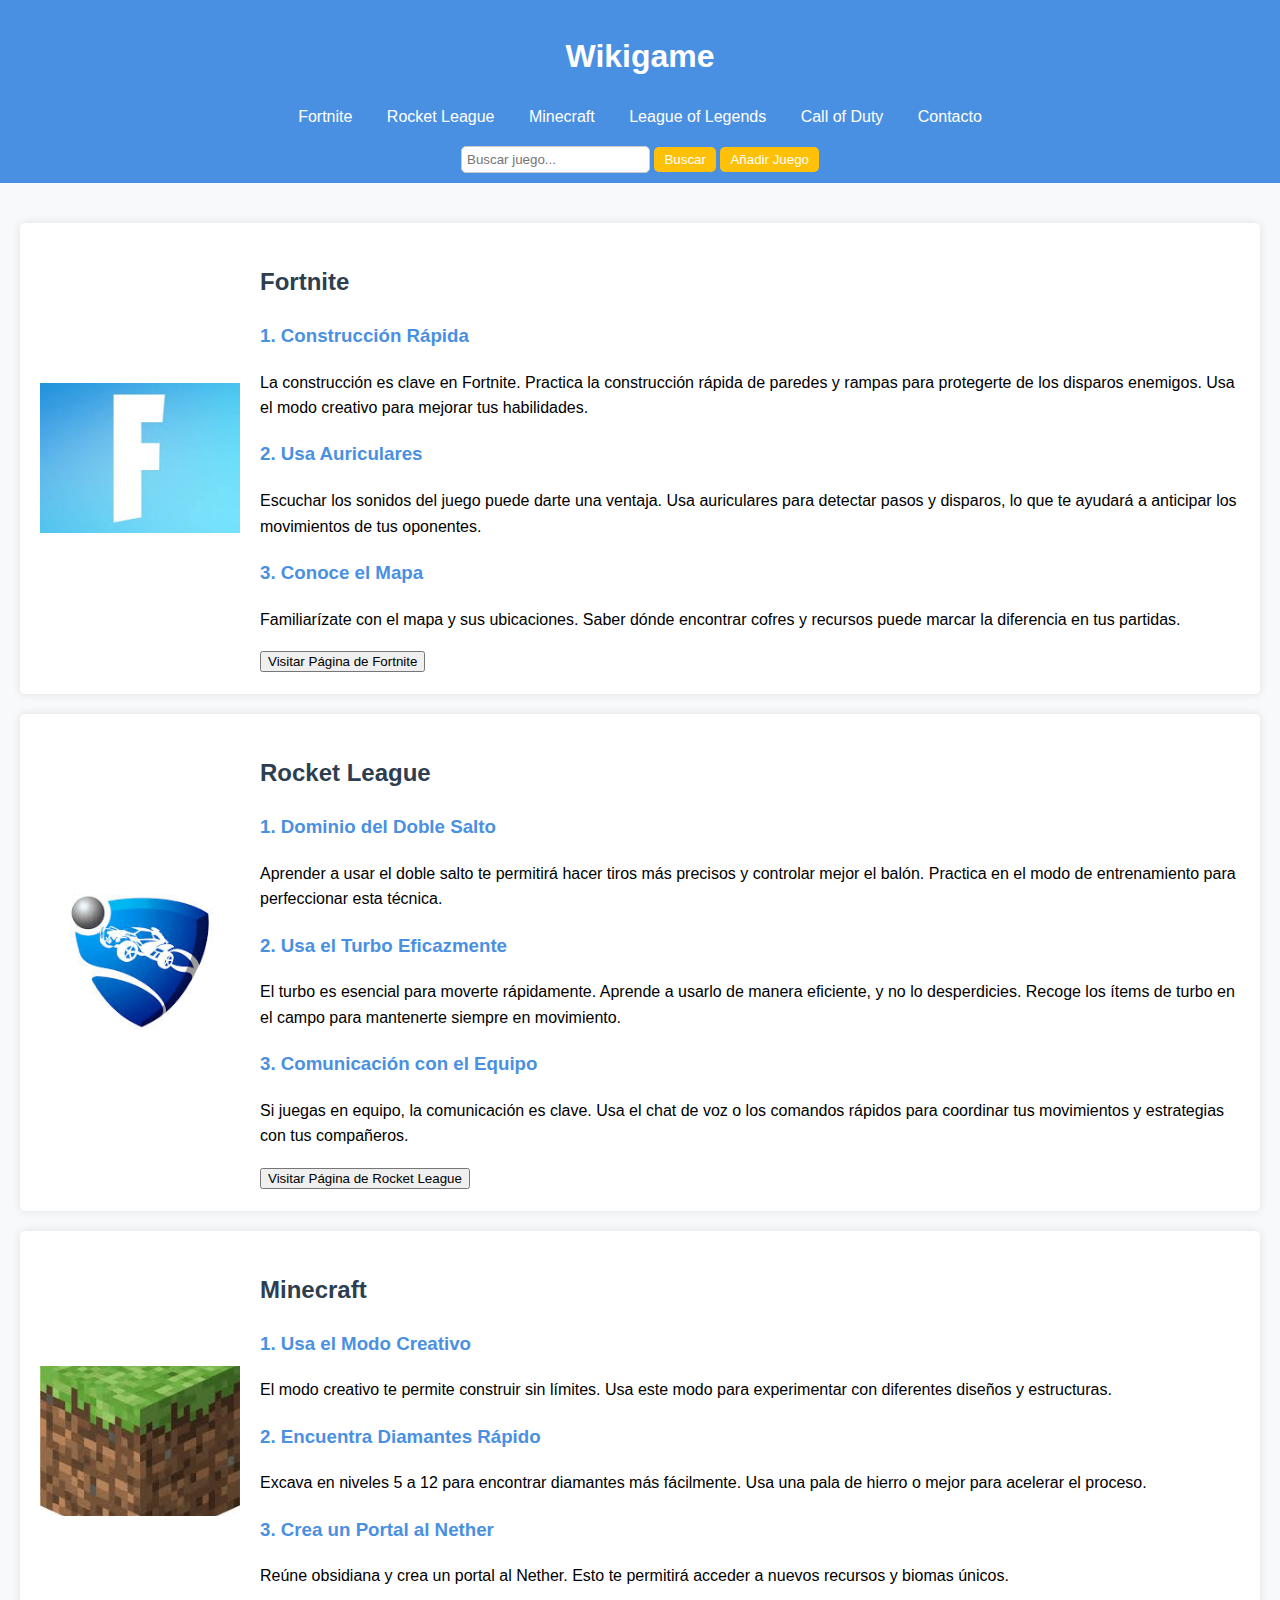
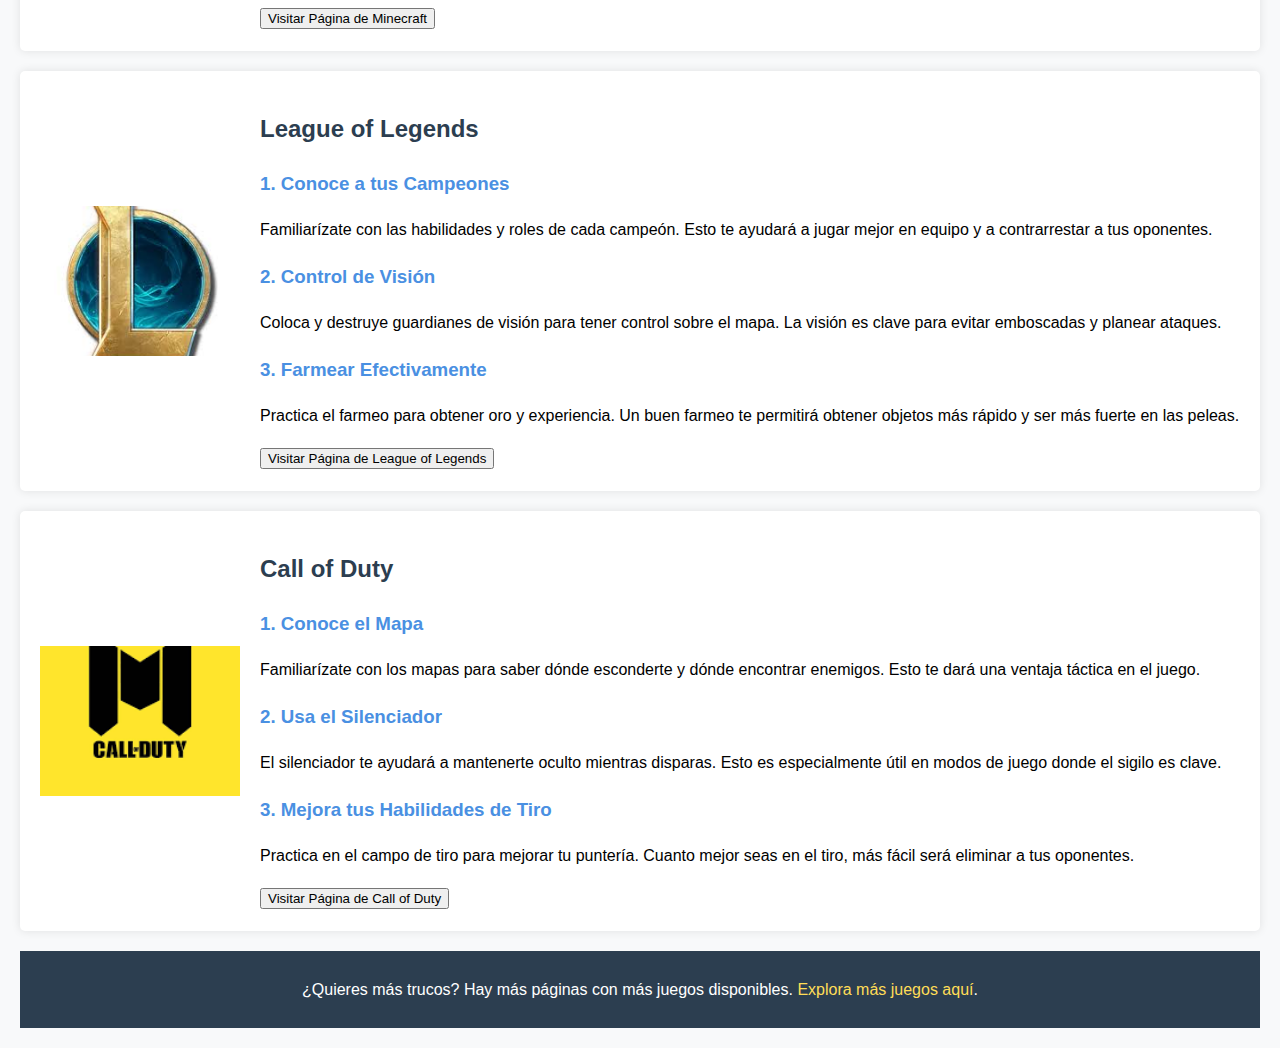
<file: index.html>
<!DOCTYPE html>
<html lang="es">
<head>
    <meta charset="UTF-8">
    <meta name="viewport" content="width=device-width, initial-scale=1.0">
    <title>Wikigame</title>
    <link rel="stylesheet" href="styles.css">
</head>
<body>
    <header>
        <h1>Wikigame</h1>
        <nav>
            <ul>
                <li><a href="#fortnite">Fortnite</a></li>
                <li><a href="#rocket-league">Rocket League</a></li>
                <li><a href="#minecraft">Minecraft</a></li>
                <li><a href="#league-of-legends">League of Legends</a></li>
                <li><a href="#call-of-duty">Call of Duty</a></li>
                <li><a href="#contacto">Contacto</a></li>
            </ul>
        </nav>
        <div class="search-container">
            <input type="text" id="searchInput" placeholder="Buscar juego...">
            <button onclick="searchGame()">Buscar</button>
            <button onclick="window.location.href='añadir.html'">Añadir Juego</button>
        </div>
    </header>

    <main>
        <div id="newGamesContainer"></div>
        <section id="fortnite">
            <div class="game-image" style="background-image: url('[data-uri]');"></div>
            <div class="content">
                <h2>Fortnite</h2>
                <h3>1. Construcción Rápida</h3>
                <p>La construcción es clave en Fortnite. Practica la construcción rápida de paredes y rampas para protegerte de los disparos enemigos. Usa el modo creativo para mejorar tus habilidades.</p>
                <h3>2. Usa Auriculares</h3>
                <p>Escuchar los sonidos del juego puede darte una ventaja. Usa auriculares para detectar pasos y disparos, lo que te ayudará a anticipar los movimientos de tus oponentes.</p>
                <h3>3. Conoce el Mapa</h3>
                <p>Familiarízate con el mapa y sus ubicaciones. Saber dónde encontrar cofres y recursos puede marcar la diferencia en tus partidas.</p>
                <button onclick="window.open('https://www.epicgames.com/fortnite/en-US/home', '_blank')">Visitar Página de Fortnite</button>
            </div>
        </section>
        <section id="rocket-league">
            <div class="game-image" style="background-image: url('[data-uri]');"></div>
            <div class="content">
                <h2>Rocket League</h2>
                <h3>1. Dominio del Doble Salto</h3>
                <p>Aprender a usar el doble salto te permitirá hacer tiros más precisos y controlar mejor el balón. Practica en el modo de entrenamiento para perfeccionar esta técnica.</p>
                <h3>2. Usa el Turbo Eficazmente</h3>
                <p>El turbo es esencial para moverte rápidamente. Aprende a usarlo de manera eficiente, y no lo desperdicies. Recoge los ítems de turbo en el campo para mantenerte siempre en movimiento.</p>
                <h3>3. Comunicación con el Equipo</h3>
                <p>Si juegas en equipo, la comunicación es clave. Usa el chat de voz o los comandos rápidos para coordinar tus movimientos y estrategias con tus compañeros.</p>
                <button onclick="window.open('https://www.rocketleague.com/', '_blank')">Visitar Página de Rocket League</button>
            </div>
        </section>
        
        <section id="minecraft">
            <div class="game-image" style="background-image: url('[data-uri]');"></div>
            <div class="content">
                <h2>Minecraft</h2>
                <h3>1. Usa el Modo Creativo</h3>
                <p>El modo creativo te permite construir sin límites. Usa este modo para experimentar con diferentes diseños y estructuras.</p>
                <h3>2. Encuentra Diamantes Rápido</h3>
                <p>Excava en niveles 5 a 12 para encontrar diamantes más fácilmente. Usa una pala de hierro o mejor para acelerar el proceso.</p>
                <h3>3. Crea un Portal al Nether</h3>
                <p>Reúne obsidiana y crea un portal al Nether. Esto te permitirá acceder a nuevos recursos y biomas únicos.</p>
                <button onclick="window.open('https://www.minecraft.net/', '_blank')">Visitar Página de Minecraft</button>
            </div>
        </section>
        
        <section id="league-of-legends">
            <div class="game-image" style="background-image: url('[data-uri]');"></div>
            <div class="content">
                <h2>League of Legends</h2>
                <h3>1. Conoce a tus Campeones</h3>
                <p>Familiarízate con las habilidades y roles de cada campeón. Esto te ayudará a jugar mejor en equipo y a contrarrestar a tus oponentes.</p>
                <h3>2. Control de Visión</h3>
                <p>Coloca y destruye guardianes de visión para tener control sobre el mapa. La visión es clave para evitar emboscadas y planear ataques.</p>
                <h3>3. Farmear Efectivamente</h3>
                <p>Practica el farmeo para obtener oro y experiencia. Un buen farmeo te permitirá obtener objetos más rápido y ser más fuerte en las peleas.</p>
                <button onclick="window.open('https://www.leagueoflegends.com/', '_blank')">Visitar Página de League of Legends</button>
            </div>
        </section>
        
        <section id="call-of-duty">
            <div class="game-image" style="background-image: url('[data-uri]');"></div>
            <div class="content">
                <h2>Call of Duty</h2>
                <h3>1. Conoce el Mapa</h3>
                <p>Familiarízate con los mapas para saber dónde esconderte y dónde encontrar enemigos. Esto te dará una ventaja táctica en el juego.</p>
                <h3>2. Usa el Silenciador</h3>
                <p>El silenciador te ayudará a mantenerte oculto mientras disparas. Esto es especialmente útil en modos de juego donde el sigilo es clave.</p>
                <h3>3. Mejora tus Habilidades de Tiro</h3>
                <p>Practica en el campo de tiro para mejorar tu puntería. Cuanto mejor seas en el tiro, más fácil será eliminar a tus oponentes.</p>
                <button onclick="window.open('https://www.callofduty.com/', '_blank')">Visitar Página de Call of Duty</button>
            </div>
        </section>

        <footer>
            <p>¿Quieres más trucos? Hay más páginas con más juegos disponibles. <a href="#fortnite">Explora más juegos aquí</a>.</p>
        </footer>
    </main>
    <script>
        document.querySelectorAll('nav a').forEach(anchor => {
            anchor.addEventListener('click', function(e) {
                e.preventDefault();
                const targetId = this.getAttribute('href');
                const targetElement = document.querySelector(targetId);
                targetElement.scrollIntoView({ behavior: 'smooth' });
            });
        });

        function searchGame() {
            const input = document.getElementById('searchInput').value.toLowerCase();
            const sections = document.querySelectorAll('main section');
            sections.forEach(section => {
                const title = section.querySelector('h2').textContent.toLowerCase();
                if (title.includes(input)) {
                    section.style.display = 'block';
                } else {
                    section.style.display = 'none';
                }
            });
        }
    // Función para añadir un juego al inicio
    function addGame(name, image, description) {
        const gameList = document.getElementById('gameList');
        const newSection = document.createElement('section');
        newSection.innerHTML = `
            <div class="game-image" style="background-image: url('${image}');"></div>
            <div class="content">
                <h2>${name}</h2>
                <p>${description}</p>
                <button onclick="window.open('https://www.example.com', '_blank')">Visitar Página de ${name}</button>
            </div>
        `;
        // Insertar el nuevo juego al principio
        gameList.insertBefore(newSection, gameList.firstChild);
    }

    // Leer el juego de localStorage al cargar la página
    window.onload = function() {
        const newGame = localStorage.getItem('newGame');
        if (newGame) {
            const game = JSON.parse(newGame);
            addGame(game.name, game.image, game.description);
            // Limpiar localStorage después de añadir el juego
            localStorage.removeItem('newGame');
        }
    };

    // Función de búsqueda
    function searchGame() {
        const input = document.getElementById('searchInput').value.toLowerCase();
        const sections = document.querySelectorAll('main section');
        sections.forEach(section => {
            const title = section.querySelector('h2').textContent.toLowerCase();
            if (title.includes(input)) {
                section.style.display = 'block';
            } else {
                section.style.display = 'none';
            }
        });
    }
    document.addEventListener("DOMContentLoaded", function() {
        const newGamesContainer = document.getElementById("newGamesContainer");

        // Obtener el juego almacenado en localStorage
        const storedGame = localStorage.getItem('newGame');
        if (storedGame) {
            const game = JSON.parse(storedGame);

            // Crear la estructura del nuevo juego
            const newGameSection = document.createElement("section");
            newGameSection.innerHTML = `
                <div class="game-image" style="background-image: url('${game.image}');"></div>
                <div class="content">
                    <h2>${game.name}</h2>
                    <p>${game.description}</p>
                    <button onclick="window.open('https://www.google.com/search?q=${game.name}', '_blank')">Más información</button>
                </div>
            `;

            // Insertar el nuevo juego al inicio
            newGamesContainer.prepend(newGameSection);

            // Eliminar el juego de localStorage para que no aparezca en la próxima carga
            localStorage.removeItem('newGame');
        }
    });
    </script>
</body>
</html>
</file>
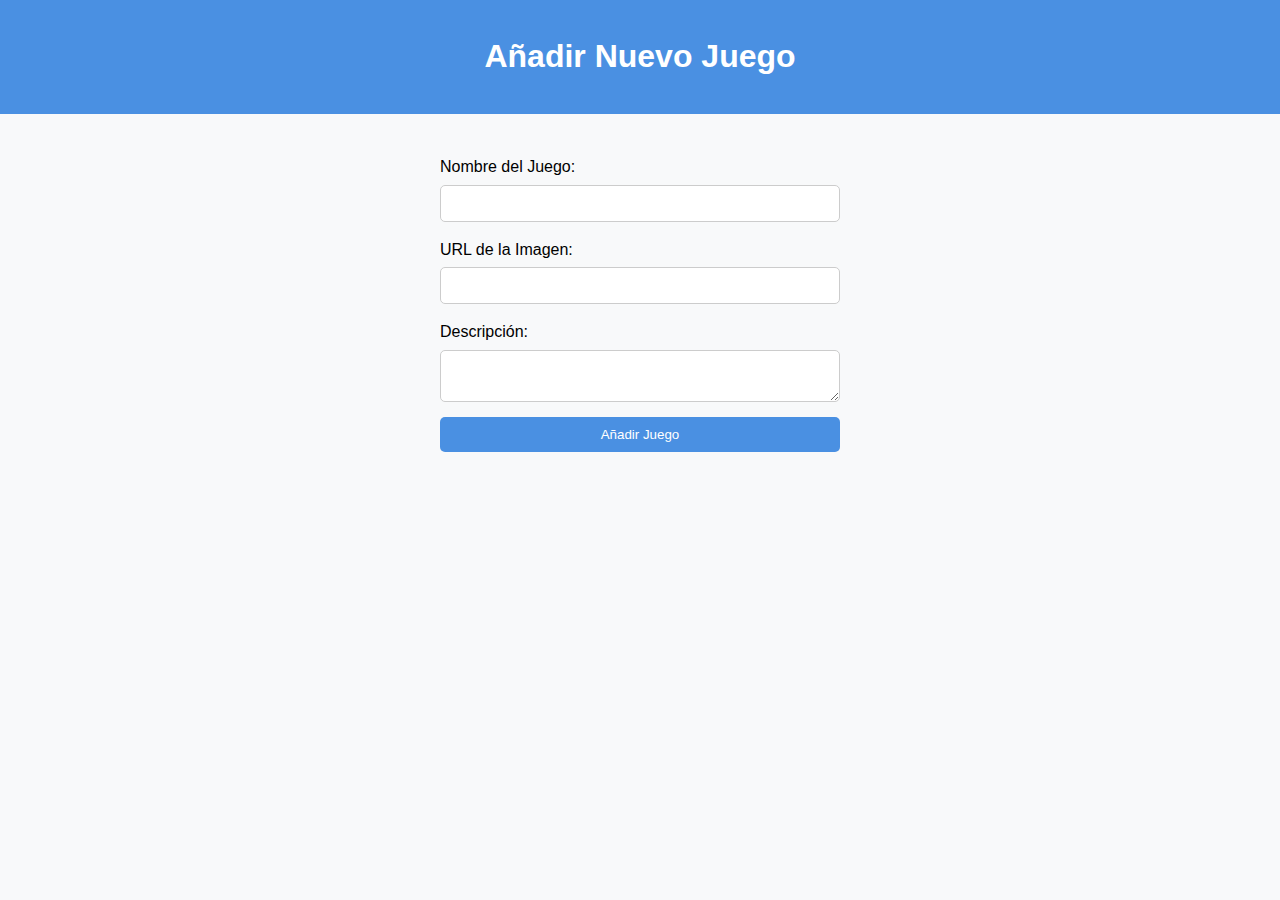
<file: añadir.html>
<!DOCTYPE html>
<html lang="es">
<head>
    <meta charset="UTF-8">
    <meta name="viewport" content="width=device-width, initial-scale=1.0">
    <title>Añadir Juego</title>
    <link rel="stylesheet" href="styles.css">
</head>
<body>
    <header>
        <h1>Añadir Nuevo Juego</h1>
    </header>
    <main>
        <form id="addGameForm">
            <label for="gameName">Nombre del Juego:</label>
            <input type="text" id="gameName" required>

            <label for="gameImage">URL de la Imagen:</label>
            <input type="text" id="gameImage" required>

            <label for="gameDescription">Descripción:</label>
            <textarea id="gameDescription" required></textarea>

            <button type="submit">Añadir Juego</button>
        </form>
    </main>
    <script>
        document.getElementById('addGameForm').addEventListener('submit', function(event) {
            event.preventDefault();
            const gameName = document.getElementById('gameName').value;
            const gameImage = document.getElementById('gameImage').value;
            const gameDescription = document.getElementById('gameDescription').value;

            // Guardar el nuevo juego en localStorage
            const newGame = {
                name: gameName,
                image: gameImage,
                description: gameDescription
            };
            localStorage.setItem('newGame', JSON.stringify(newGame));

            // Redirigir a la página principal
            window.location.href = 'index.html';
        });
    </script>
</body>
</html>
</file>
<file: styles.css>
body {
    font-family: Arial, sans-serif;
    line-height: 1.6;
    margin: 0;
    padding: 0;
    background-color: #f8f9fa; /* Fondo más suave y claro */
}

header {
    background: #4a90e2; /* Azul más suave y moderno */
    color: white;
    padding: 10px 0;
    text-align: center;
}

nav ul {
    list-style-type: none; /* Eliminar los puntos de la lista */
    padding: 0; /* Eliminar el padding por defecto */
}

nav ul li {
    display: inline; /* Mostrar los elementos de la lista en línea */
    margin: 0 15px; /* Espaciado entre los elementos */
}

nav ul li a {
    color: white;
    text-decoration: none;
    transition: color 0.3s; /* Transición suave para el color */
}

nav ul li a:hover {
    color: #ffdd57; /* Amarillo más suave al pasar el mouse */
}

.search-container {
    margin-top: 10px; /* Espaciado superior para el contenedor de búsqueda */
}

.search-container input {
    padding: 5px;
    border: 1px solid #ccc;
    border-radius: 5px;
}

.search-container button {
    padding: 5px 10px;
    border: none;
    border-radius: 5px;
    background-color: #ffc107; /* Color amarillo para el botón */
    color: white;
    cursor: pointer;
    transition: background-color 0.3s; /* Transición suave para el color de fondo */
}

.search-container button:hover {
    background-color: #e0a800; /* Amarillo más oscuro al pasar el mouse */
}

main {
    padding: 20px; /* Espaciado interno para el main */
}

/* Estilos para las secciones */
section {
    background: #ffffff;
    margin: 20px 0;
    padding: 20px;
    border-radius: 5px;
    box-shadow: 0 0 10px rgba(0, 0, 0, 0.1);
    display: flex; /* Usar flexbox para organizar el contenido */
    align-items: center; /* Alinear verticalmente el contenido */
}

/* Estilos para las imágenes de los juegos */
.game-image {
    width: 200px; /* Ancho fijo para las imágenes */
    height: 150px; /* Altura fija para las imágenes */
    background-size: cover;
    background-position: center;
    margin-right: 20px; /* Espaciado a la derecha de la imagen */
    flex-shrink: 0; /* Evitar que la imagen se reduzca */
}

/* Estilos para el contenido de texto */
section .content {
    flex-grow: 1; /* Permitir que el contenido de texto ocupe el espacio restante */
}

h2 {
    color: #2c3e50; /* Gris oscuro más suave para títulos */
}

h3 {
    color: #4a90e2; /* Azul más suave para subtítulos */
}

footer {
    text-align: center;
    padding: 10px 0;
    background: #2c3e50; /* Fondo gris oscuro más suave para el pie de página */
    color: white;
    position: relative;
    bottom: 0;
    width: 100%;
}

footer a {
    color: #ffdd57; /* Amarillo más suave para enlaces en el pie de página */
    text-decoration: none;
    transition: color 0.3s; /* Transición suave para el color */
}

footer a:hover {
    color: #4a90e2; /* Azul más suave al pasar el mouse sobre el enlace */
}

/* Estilos para el formulario de añadir juego */
form {
    display: flex;
    flex-direction: column; /* Organizar los elementos en columna */
    max-width: 400px; /* Ancho máximo del formulario */
    margin: 20px auto; /* Centrar el formulario */
}

form label {
    margin-bottom: 5px; /* Espaciado inferior para las etiquetas */
}

form input, form textarea {
    padding: 10px;
    border: 1px solid #ccc;
    border-radius: 5px;
    margin-bottom: 15px; /* Espaciado inferior para los campos */
}

form button {
    padding: 10px;
    border: none;
    border-radius: 5px;
    background-color: #4a90e2; /* Color azul para el botón */
    color: white;
    cursor: pointer;
    transition: background-color 0.3s; /* Transición suave para el color de fondo */
}

form button:hover {
    background-color: #357ab8; /* Azul más oscuro al pasar el mouse */
}
</file>
